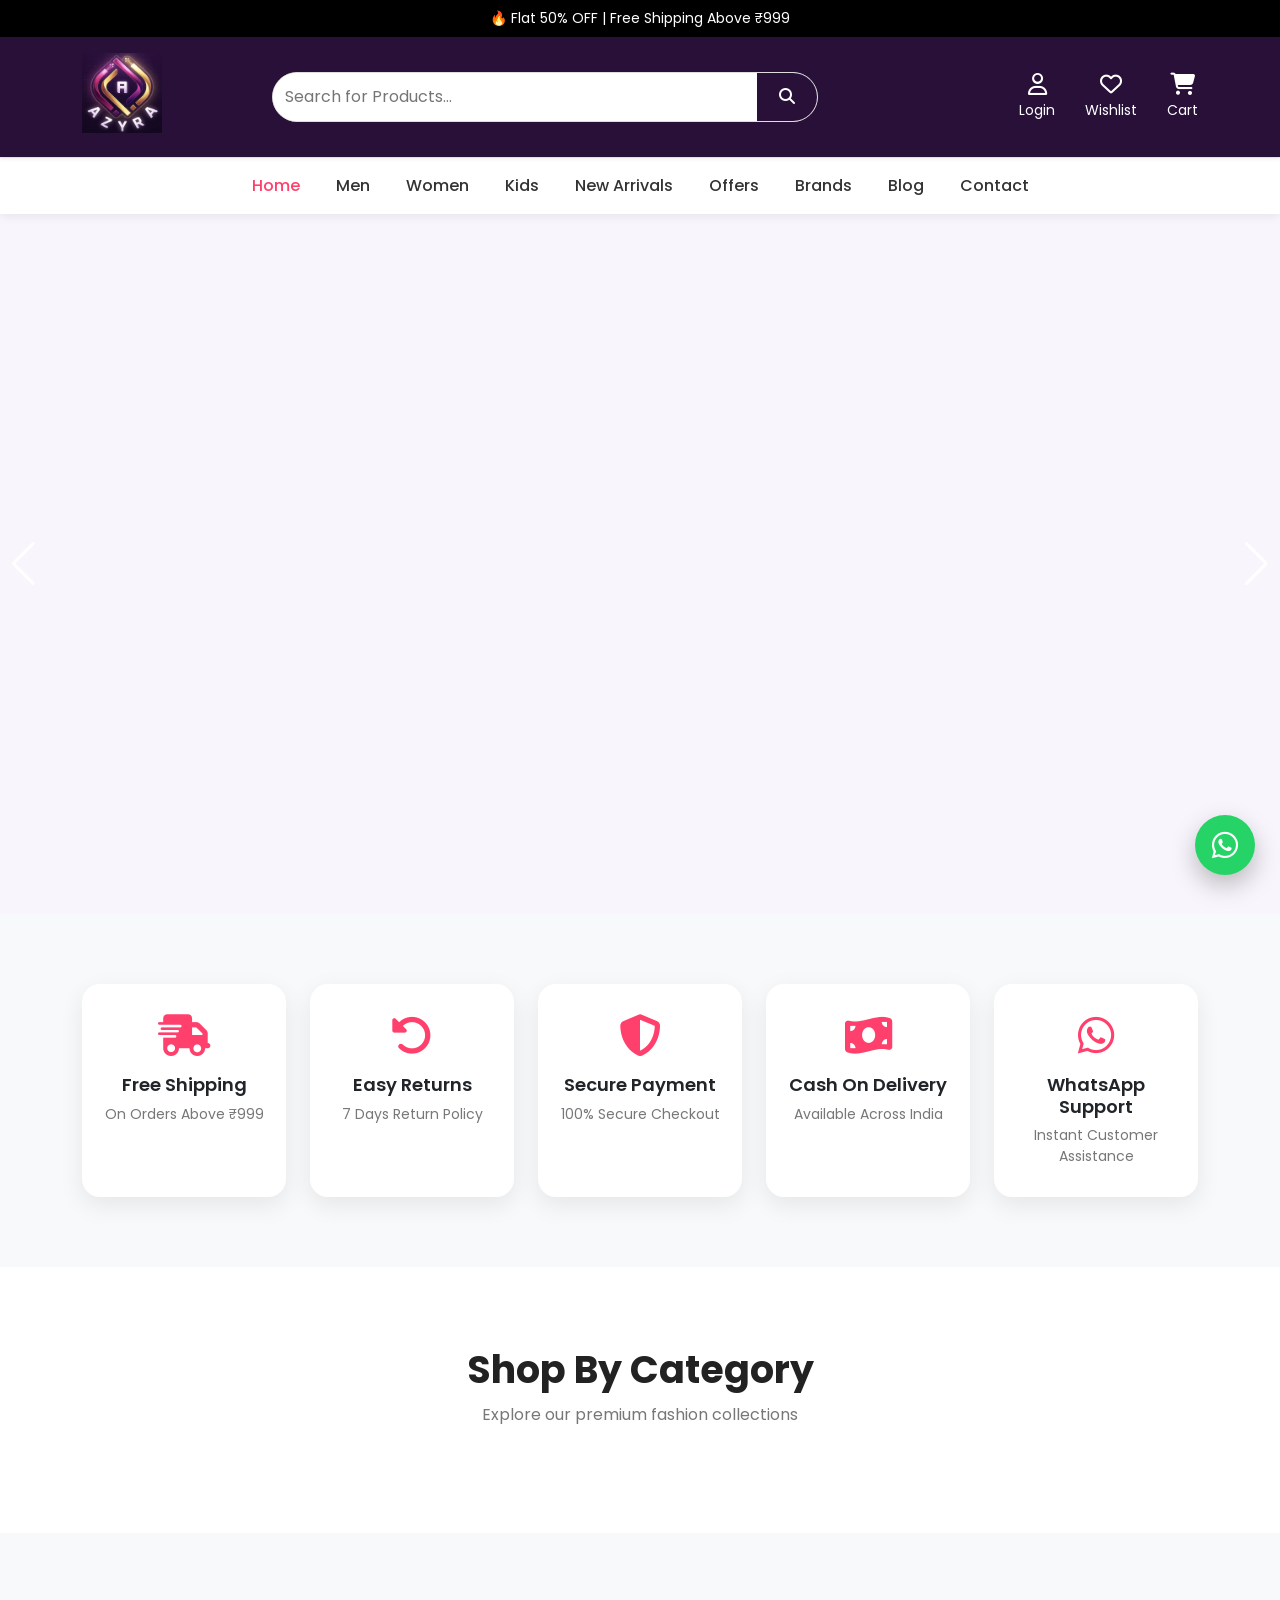
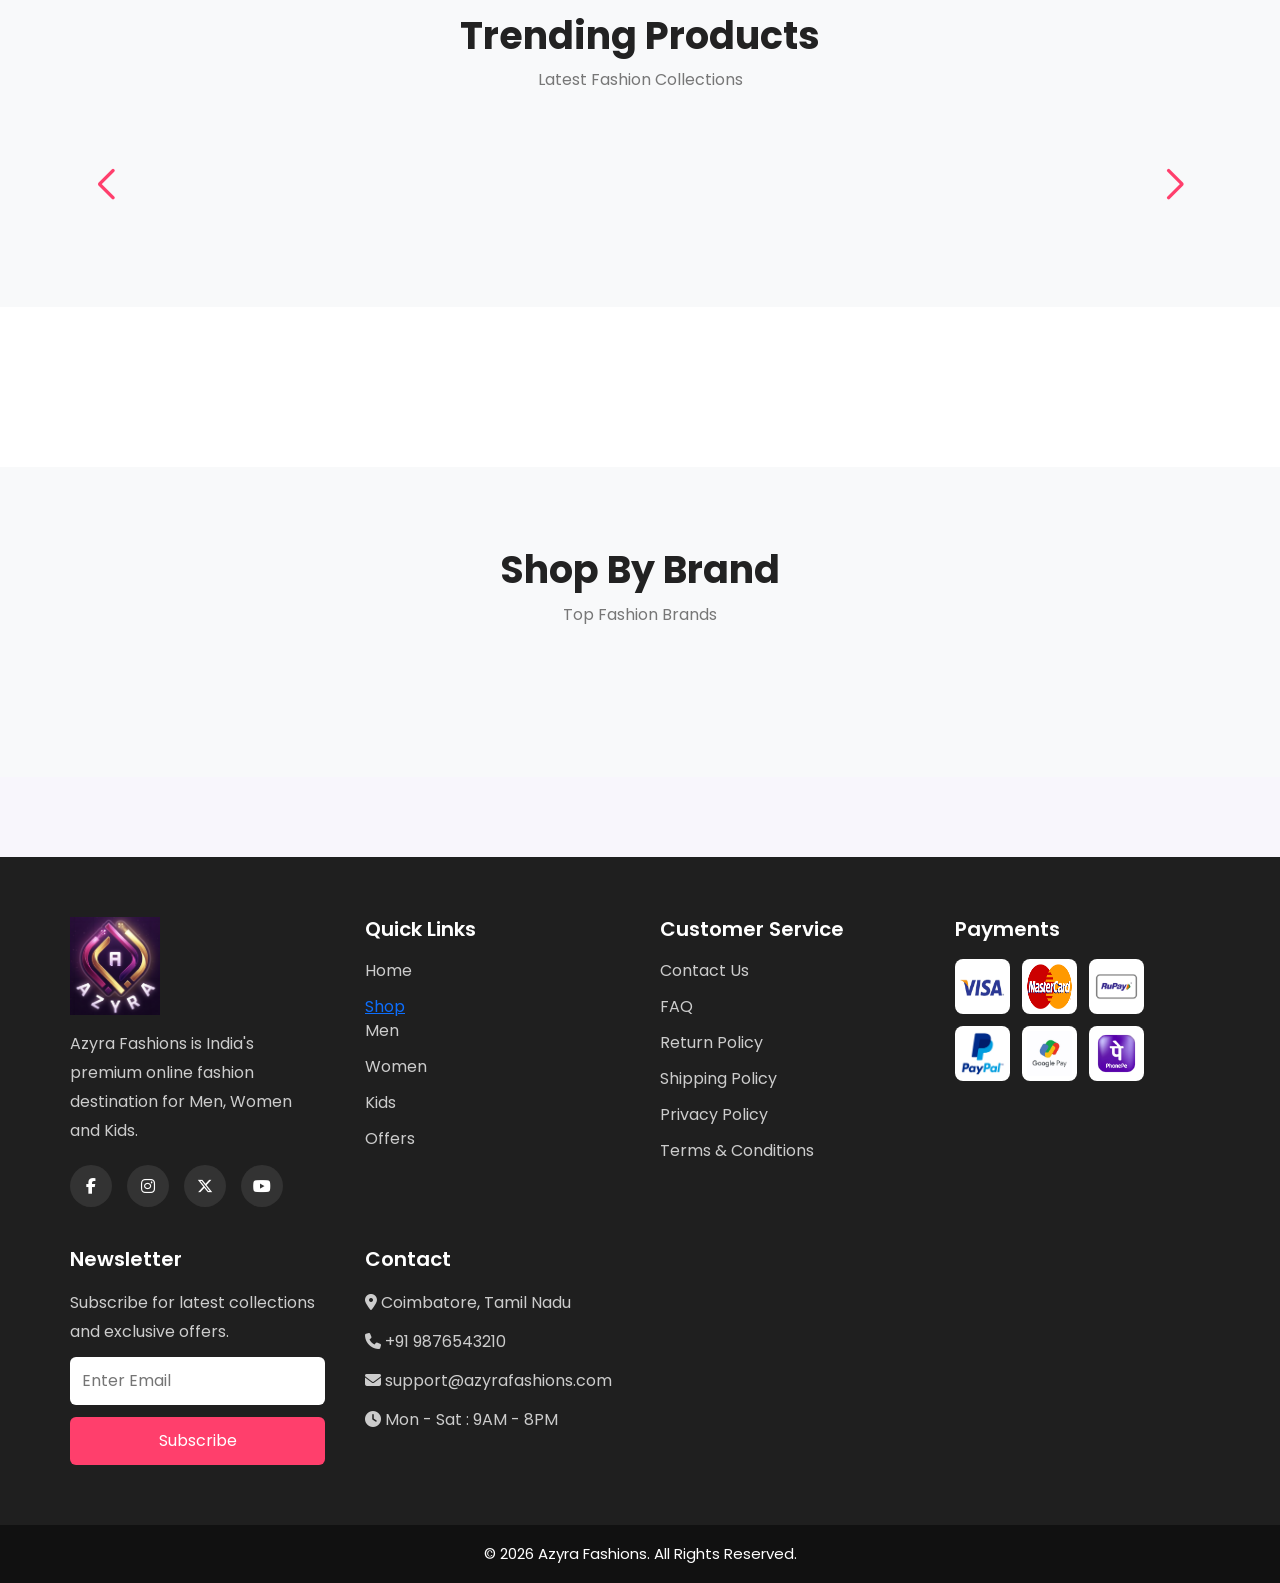
<file: index.html>
<!DOCTYPE html>
<html lang="en">

<head>

    <meta charset="UTF-8">
    <meta name="viewport" content="width=device-width, initial-scale=1">

    <title>Azyra Fashions</title>

    <!-- Bootstrap -->

    <link href="https://cdn.jsdelivr.net/npm/bootstrap@5.3.3/dist/css/bootstrap.min.css" rel="stylesheet">

    <!-- Font Awesome -->

    <link rel="stylesheet" href="https://cdnjs.cloudflare.com/ajax/libs/font-awesome/6.6.0/css/all.min.css">

    <!-- Google Font -->

    <link href="https://fonts.googleapis.com/css2?family=Poppins:wght@300;400;500;600;700&display=swap" rel="stylesheet">

    <link rel="stylesheet" href="css/style.css">


    <link rel="stylesheet" href="css/responsive.css">
    <link rel="stylesheet" href="https://cdn.jsdelivr.net/npm/swiper@11/swiper-bundle.min.css">

    <link rel="stylesheet" href="css/hero.css">
    <link rel="stylesheet" href="css/features.css">
    <link rel="stylesheet" href="css/categories.css">
    <link rel="stylesheet" href="css/products.css">
    <link rel="stylesheet" href="css/festival.css">
    <link rel="stylesheet" href="css/brands.css">
    <link rel="stylesheet" href="css/footer.css">

</head>

<body>
    <div class="sticky-header">
        <!--================OFFER BAR=================-->

        <div class="offer-bar">

            🔥 Flat 50% OFF | Free Shipping Above ₹999

        </div>

        <!--================ HEADER =================-->

        <header class="header shadow-sm">

            <div class="container">

                <div class="row align-items-center py-3">

                    <!-- Logo -->

                    <div class="col-lg-2 col-md-3 col-6">

                        <h2 class="logo">

                            <img src=".//assets/logo/logo.png" alt="logo" style="width: 80px;
    height: 80px;"></h2>
                    </div>

                    <!-- Search -->

                    <div class=" col-lg-6 d-none d-lg-block ">

                        <div class="search-box ">

                            <input type="text " placeholder="Search for Products... ">

                            <button>

<i class="fa fa-search "></i>

</button>

                        </div>

                    </div>

                    <!-- Icons -->

                    <div class="col-lg-4 col-md-9 col-6 ">

                        <div class="header-icons ">

                            <a href="pages/login.html">

                                <i class="fa-regular fa-user "></i>

                                <span>Login</span>

                            </a>

                            <a href="pages/wishlist.html">

                                <i class="fa-regular fa-heart "></i>

                                <span>Wishlist</span>

                            </a>

                            <a href="pages/cart.html">

                                <i class="fa-solid fa-cart-shopping "></i>

                                <span>Cart</span>

                            </a>

                        </div>

                    </div>

                </div>

            </div>

        </header>


        <!--================ NAVBAR =================-->

        <nav class="navbar navbar-expand-lg ">

            <div class="container ">

                <button class="navbar-toggler " data-bs-toggle="collapse " data-bs-target="#menu ">

<i class="fa fa-bars "></i>

</button>

                <div class="collapse navbar-collapse " id="menu ">

                    <ul class="navbar-nav mx-auto ">

                        <li class="nav-item ">

                            <a class="nav-link active " href="index.html">Home</a>

                        </li>

                        <li class="nav-item ">

                            <a class="nav-link" href="pages/category.html?category=men">Men</a>

                        </li>

                        <li class="nav-item ">


                            <a class="nav-link" href="pages/category.html?category=women">Women</a>

                        </li>

                        <li class="nav-item ">

                            <a class="nav-link" href="pages/category.html?category=kids">Kids</a>



                        </li>

                        <li class="nav-item ">

                            <a class="nav-link" href="pages/category.html?filter=new">New Arrivals</a>


                        </li>

                        <li class="nav-item ">

                            <a class="nav-link " href="pages/shop.html?offer=true">Offers</a>

                        </li>

                        <li class="nav-item ">

                            <a class="nav-link " href="#brands-section">Brands</a>

                        </li>

                        <li class="nav-item ">

                            <a class="nav-link " href="# ">Blog</a>

                        </li>

                        <li class="nav-item ">

                            <a class="nav-link " href="pages/contact.html">Contact</a>

                        </li>

                    </ul>


                </div>

            </div>

        </nav>

        <!--================ SEARCH MOBILE =================-->

        <div class="container mt-3 d-lg-none ">

            <div class="search-box ">

                <input type="text " placeholder="Search Products ">

                <button>

<i class="fa fa-search "></i>

</button>

            </div>

        </div>
    </div>
    <section class="hero-section">

        <div class="swiper heroSwiper">

            <div class="swiper-wrapper" id="bannerContainer">

                <!-- Banner loaded from API -->

            </div>

            <div class="swiper-button-next"></div>
            <div class="swiper-button-prev"></div>

            <div class="swiper-pagination"></div>

        </div>

    </section>
    <!--================ FEATURES =================-->

    <section class="features-section">

        <div class="container">

            <div class="row g-4">

                <div class="col-lg col-md-4 col-6">

                    <div class="feature-card">

                        <i class="fa-solid fa-truck-fast"></i>

                        <h5>Free Shipping</h5>

                        <p>On Orders Above ₹999</p>

                    </div>

                </div>

                <div class="col-lg col-md-4 col-6">

                    <div class="feature-card">

                        <i class="fa-solid fa-rotate-left"></i>

                        <h5>Easy Returns</h5>

                        <p>7 Days Return Policy</p>

                    </div>

                </div>

                <div class="col-lg col-md-4 col-6">

                    <div class="feature-card">

                        <i class="fa-solid fa-shield-halved"></i>

                        <h5>Secure Payment</h5>

                        <p>100% Secure Checkout</p>

                    </div>

                </div>

                <div class="col-lg col-md-6 col-6">

                    <div class="feature-card">

                        <i class="fa-solid fa-money-bill-wave"></i>

                        <h5>Cash On Delivery</h5>

                        <p>Available Across India</p>

                    </div>

                </div>

                <div class="col-lg col-md-6 col-12">

                    <div class="feature-card">

                        <i class="fa-brands fa-whatsapp"></i>

                        <h5>WhatsApp Support</h5>

                        <p>Instant Customer Assistance</p>

                    </div>

                </div>

            </div>

        </div>

    </section>

    <!--================ SHOP BY CATEGORY =================-->

    <section class="category-section">

        <div class="container">

            <div class="section-title">

                <h2>Shop By Category</h2>

                <p>Explore our premium fashion collections</p>

            </div>

            <div class="row g-4" id="categoryContainer">

                <!-- Categories will load here dynamically -->

            </div>

        </div>

    </section>
    <!--================ TRENDING PRODUCTS =================-->

    <section class="products-section">

        <div class="container">

            <div class="section-title text-center">

                <h2>Trending Products</h2>

                <p>Latest Fashion Collections</p>

            </div>

            <div class="swiper productSwiper">

                <div class="swiper-wrapper" id="productContainer">

                </div>

                <div class="swiper-button-next product-next"></div>

                <div class="swiper-button-prev product-prev"></div>

            </div>

        </div>

    </section>
    <section class="festival-section">

        <div class="container">

            <div id="festivalBanner">

                <!-- Banner loads here -->

            </div>

        </div>

    </section>
    <section class="brands-section">

        <div class="container">

            <div class="section-title text-center">

                <h2>Shop By Brand</h2>

                <p>Top Fashion Brands</p>

            </div>

            <div class="swiper brandSwiper">

                <div class="swiper-wrapper" id="brandContainer">

                </div>

            </div>

        </div>

    </section>
    <div id="footer"></div>

    <script>
        fetch("./components/footer.html")
            .then(res => res.text())
            .then(data => {

                document.getElementById("footer").innerHTML = data;

                initFooter();

            });
    </script>



    <!--================ WHATSAPP =================-->

    <a href="# " class="whatsapp ">

        <i class="fab fa-whatsapp "></i>

    </a>
    <!-- Bootstrap -->
    <script src="https://cdn.jsdelivr.net/npm/bootstrap@5.3.3/dist/js/bootstrap.bundle.min.js"></script>

    <!-- Swiper JS -->
    <script src="https://cdn.jsdelivr.net/npm/swiper@11/swiper-bundle.min.js"></script>



    <!-- Hero -->

    <script src="js/main.js"></script>
    <script src="js/config.js"></script>
    <script src="js/hero.js"></script>
    <script src="js/categories.js"></script>
    <script src="js/products.js"></script>
    <script src="js/festival.js"></script>
    <script src="js/brands.js"></script>
    <script src="js/footer.js"></script>


</body>

</html>
</file>
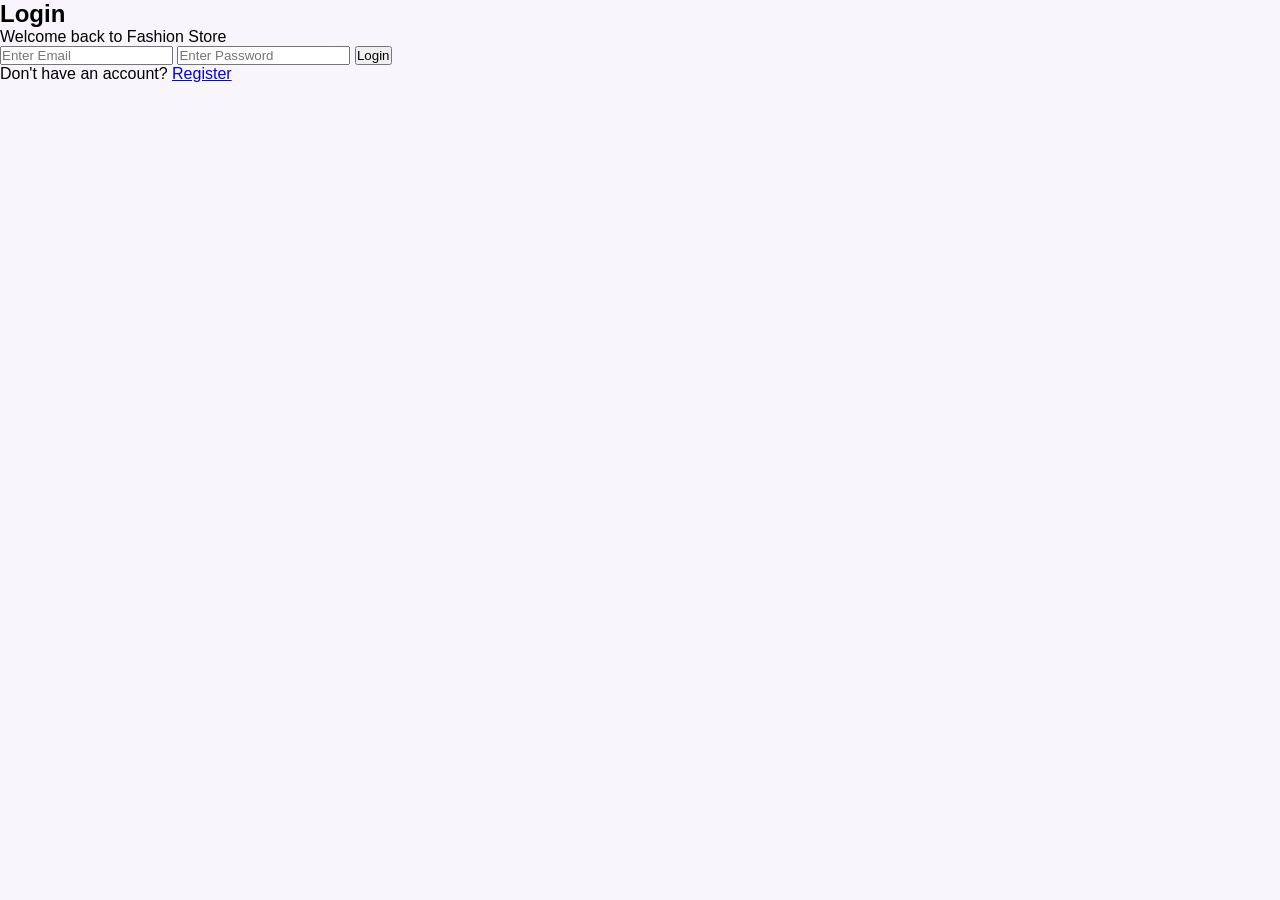
<file: login.html>
<!DOCTYPE html>
<html lang="en">
<head>
  <meta charset="UTF-8" />
  <meta name="viewport" content="width=device-width, initial-scale=1.0" />
  <title>Login | Fashion Store</title>
  <link rel="stylesheet" href="css/style.css" />
</head>
<body>

  <div class="auth-page">
    <div class="auth-box">
      <h2>Login</h2>
      <p>Welcome back to Fashion Store</p>

      <input type="email" id="email" placeholder="Enter Email" />
      <input type="password" id="password" placeholder="Enter Password" />

      <button onclick="loginUser()">Login</button>

      <p id="message" class="message"></p>

      <p class="auth-link">
        Don't have an account?
        <a href="register.html">Register</a>
      </p>
    </div>
  </div>

  <script src="js/config.js"></script>
  <script src="js/api.js"></script>
  <script src="js/login.js"></script>
</body>
</html>
</file>
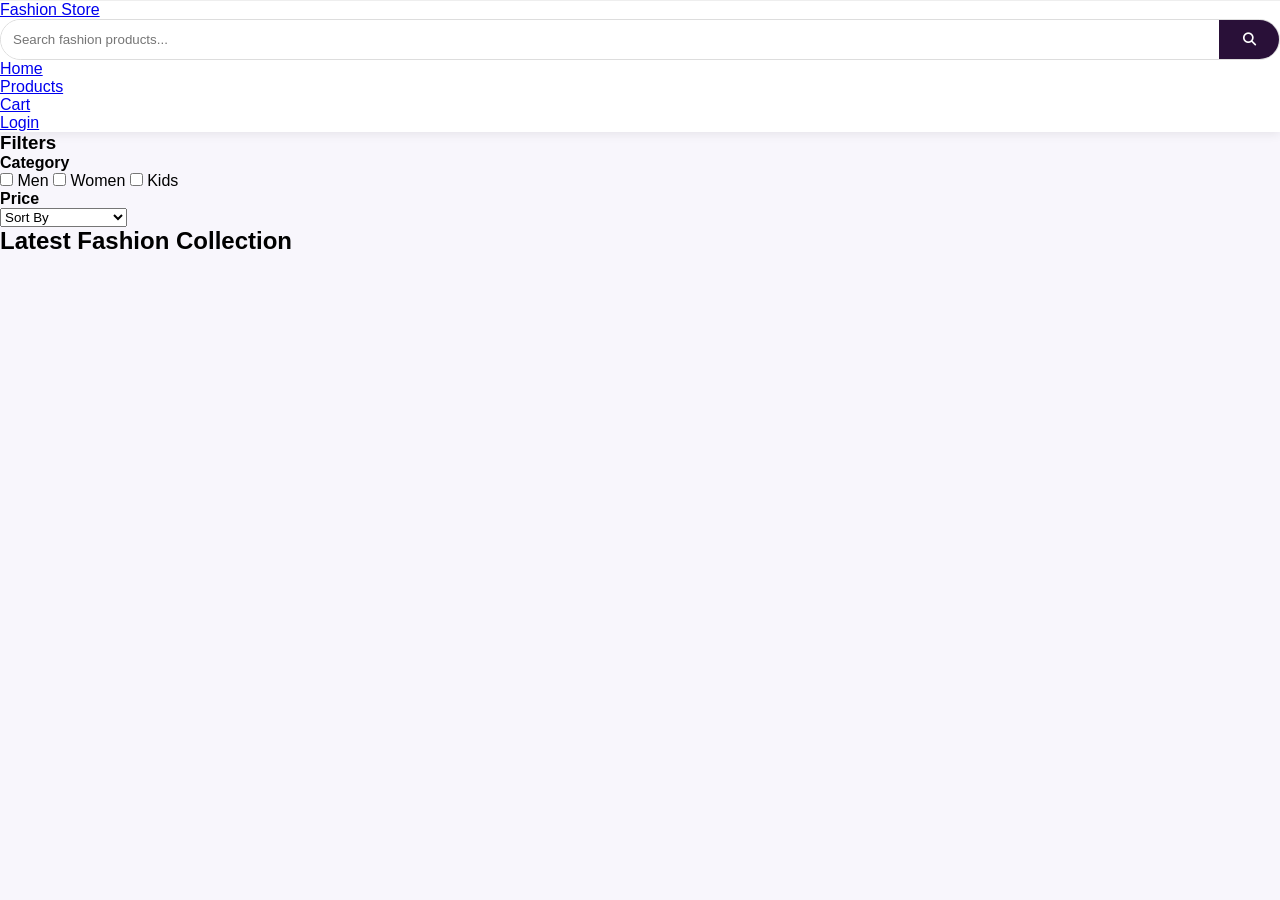
<file: products.html>
<!DOCTYPE html>
<html lang="en">

<head>

<meta charset="UTF-8">

<meta name="viewport" content="width=device-width, initial-scale=1.0">

<title>Fashion Store - Products</title>

<link rel="stylesheet" href="css/style.css">

<link rel="stylesheet" href="css/products.css">

<link rel="stylesheet"
href="https://cdnjs.cloudflare.com/ajax/libs/font-awesome/6.7.2/css/all.min.css">

</head>


<body>


<header>

<nav class="navbar">

<a href="index.html" class="logo">
Fashion Store
</a>


<div class="search-box">

<input 
type="text"
id="searchInput"
placeholder="Search fashion products..."
>


<button>
<i class="fa fa-search"></i>
</button>


</div>


<ul class="nav-links">

<li>
<a href="index.html">
Home
</a>
</li>


<li>
<a href="products.html">
Products
</a>
</li>


<li>
<a href="cart.html">
Cart
</a>
</li>


<li>
<a href="login.html">
Login
</a>
</li>

</ul>


</nav>

</header>




<section class="shop-container">


<aside class="filter-box">


<h3>
Filters
</h3>


<h4>
Category
</h4>


<label>
<input type="checkbox">
Men
</label>


<label>
<input type="checkbox">
Women
</label>


<label>
<input type="checkbox">
Kids
</label>



<h4>
Price
</h4>


<select id="sortSelect">

<option>
Sort By
</option>


<option value="low">
Price Low to High
</option>


<option value="high">
Price High to Low
</option>


</select>


</aside>





<main class="products-area">


<h1>
Latest Fashion Collection
</h1>



<div 
class="product-grid"
id="productContainer"
>

</div>



</main>


</section>





<script src="js/config.js"></script>

<script src="js/api.js"></script>

<script src="js/products.js"></script>


</body>

</html>
</file>
<file: css/style.css>
body {
    overflow-x: hidden;
    /* overflow-y: hidden; */
}

h1,
h2,
h3,
h4,
h5,
h6 {
    font-weight: 600;
}

* {
    margin: 0;
    padding: 0;
    box-sizing: border-box;
    font-family: Poppins, sans-serif;
}

body {
    background: #F8F6FC;
}

.offer-bar {
    background: #000;
    color: #fff;
    padding: 8px;
    text-align: center;
    font-size: 14px;
}

.header {
    background: #291038;
    position: sticky;
    top: 0;
    z-index: 1000;
}

.search-box {
    display: flex;
    border: 1px solid #ddd;
    border-radius: 30px;
    overflow: hidden;
    background: #fff;
}

.search-box input {
    border: none;
    flex: 1;
    padding: 12px;
    outline: none;
}

.search-box button {
    width: 60px;
    border: none;
    background: #291038;
    color: #fff;
}

.header-icons {
    display: flex;
    justify-content: end;
    gap: 30px;
}

.header-icons a {
    text-decoration: none;
    color: white;
    display: flex;
    flex-direction: column;
    align-items: center;
    font-size: 14px;
}

.header-icons i {
    font-size: 22px;
    margin-bottom: 5px;
}

.navbar {
    position: sticky;
    top: 0;
    z-index: 999;
    background: #fff;
    border-top: 1px solid #eee;
    box-shadow: 0 2px 10px rgba(0, 0, 0, 0.08);
}

.nav-link {
    font-weight: 500;
    margin: 0 10px;
    color: #333 !important;
    transition: 0.3s;
}

.nav-link:hover,
.nav-link.active {
    color: #ff3f6c !important;
}

.dummy {
    padding: 100px 0;
}

.sticky-header {
    position: sticky;
    top: 0;
    z-index: 9999;
    background: #fff;
}

.whatsapp {
    position: fixed;
    bottom: 25px;
    right: 25px;
    width: 60px;
    height: 60px;
    background: #25D366;
    border-radius: 50%;
    display: flex;
    align-items: center;
    justify-content: center;
    color: #fff;
    font-size: 30px;
    text-decoration: none;
    box-shadow: 0 10px 25px rgba(0, 0, 0, .25);
    z-index: 9999;
    transition: all .3s ease;
}

.whatsapp:hover {
    transform: scale(1.1);
    color: #fff;
    background: #1ebe5d;
}
</file>
<file: css/responsive.css>
@media(max-width:992px) {}

@media(max-width:768px) {}

@media(max-width:576px) {}

@media(max-width:991px) {
    .header-icons {
        gap: 15px;
    }
    .header-icons span {
        display: none;
    }
    .logo {
        font-size: 28px;
    }
}

@media(max-width:576px) {
    .logo {
        font-size: 24px;
    }
    .offer-bar {
        font-size: 12px;
    }
}
</file>
<file: css/hero.css>
/* .hero-section {
    margin-top: 90px;
} */

.heroSwiper {
    width: 100%;
    height: 700px;
}

.heroSwiper img {
    width: 100%;
    height: 1000px;
    object-fit: cover;
}

.hero-content {
    position: absolute;
    top: 50%;
    left: 8%;
    transform: translateY(-50%);
    color: #fff;
    max-width: 550px;
}

.hero-content h5 {
    color: #FFD700;
    letter-spacing: 2px;
    margin-bottom: 15px;
}

.hero-content h1 {
    font-size: 58px;
    font-weight: bold;
    margin-bottom: 20px;
}

.hero-content p {
    font-size: 18px;
    margin-bottom: 30px;
}

.hero-buttons {
    display: flex;
    gap: 15px;
}

.shop-btn {
    background: #ff3f6c;
    color: white;
    padding: 14px 35px;
    border-radius: 50px;
    text-decoration: none;
    font-weight: bold;
}

.explore-btn {
    border: 2px solid white;
    color: white;
    padding: 14px 35px;
    border-radius: 50px;
    text-decoration: none;
}

.heroSwiper .swiper-button-next,
.heroSwiper .swiper-button-prev {
    color: white;
}

.heroSwiper .swiper-pagination-bullet-active {
    background: #ff3f6c;
}

@media(max-width:768px) {
    .heroSwiper {
        height: 450px;
    }
    .heroSwiper img {
        height: 450px;
    }
    .hero-content {
        left: 25px;
        right: 25px;
    }
    .hero-content h1 {
        font-size: 34px;
    }
    .hero-buttons {
        flex-direction: column;
    }
    .hero-slide::before {
        content: "";
        position: absolute;
        inset: 0;
        background: rgba(0, 0, 0, .35);
    }
    .hero-content {
        position: absolute;
        z-index: 2;
    }
    .shop-btn,
    .explore-btn {
        text-align: center;
    }
}
</file>
<file: css/features.css>
.features-section {
    padding: 70px 0;
    background: #f8f9fa;
}

.feature-card {
    background: #fff;
    border-radius: 18px;
    padding: 30px 20px;
    text-align: center;
    height: 100%;
    transition: .35s;
    box-shadow: 0 8px 25px rgba(0, 0, 0, .08);
}

.feature-card:hover {
    transform: translateY(-8px);
    box-shadow: 0 15px 35px rgba(0, 0, 0, .12);
}

.feature-card i {
    font-size: 42px;
    color: #ff3f6c;
    margin-bottom: 18px;
}

.feature-card h5 {
    font-size: 18px;
    font-weight: 600;
    margin-bottom: 8px;
}

.feature-card p {
    color: #777;
    font-size: 14px;
    margin: 0;
}
</file>
<file: css/categories.css>
/*================ SHOP BY CATEGORY =================*/

.category-section {
    padding: 80px 0;
    /* background: #fff; */
    background-color: #ffffff;
}

.section-title {
    text-align: center;
    margin-bottom: 50px;
}

.section-title h2 {
    font-size: 38px;
    font-weight: 700;
    color: #222;
    margin-bottom: 10px;
}

.section-title p {
    color: #777;
    font-size: 16px;
}


/* Card */

.category-card {
    background: #fff;
    border-radius: 18px;
    overflow: hidden;
    box-shadow: 0 10px 25px rgba(0, 0, 0, 0.08);
    transition: all .35s ease;
    text-align: center;
    height: 100%;
}

.category-card:hover {
    transform: translateY(-10px);
    box-shadow: 0 18px 40px rgba(0, 0, 0, 0.15);
}


/* Image */

.category-card img {
    border-radius: 20px;
    border: solid 5px black;
    width: 190px;
    height: 183px;
    object-fit: cover;
    transition: transform .5s ease;
}

.category-card:hover img {
    transform: scale(1.05);
}


/* Content */

.category-content {
    padding: 25px 20px;
}

.category-content h4 {
    font-size: 22px;
    font-weight: 600;
    color: #222;
    margin-bottom: 18px;
}


/* Button */

.shop-btn {
    display: inline-block;
    padding: 12px 28px;
    background: #ff3f6c;
    color: #fff;
    border-radius: 50px;
    text-decoration: none;
    font-weight: 500;
    transition: .3s;
}

.shop-btn:hover {
    background: #111;
    color: #fff;
}


/* Responsive */

@media (max-width:991px) {
    .category-card img {
        height: 260px;
    }
}

@media (max-width:768px) {
    .category-section {
        padding: 60px 0;
    }
    .section-title h2 {
        font-size: 30px;
    }
    .category-card img {
        height: 220px;
    }
}

@media (max-width:576px) {
    .category-card img {
        height: 200px;
    }
    .category-content h4 {
        font-size: 20px;
    }
    .shop-btn {
        padding: 10px 22px;
        font-size: 14px;
    }
}
</file>
<file: css/products.css>
/*================ PRODUCTS SECTION =================*/

.products-section {
    padding: 80px 0;
    /* background: #f8f9fa; */
    background-color: #f8f9fa;
}


/* Swiper */

.productSwiper {
    padding: 15px 5px 70px;
}

.productSwiper .swiper-slide {
    height: auto;
}


/* Card */

.product-card {
    background: #fff;
    border-radius: 18px;
    overflow: hidden;
    box-shadow: 0 10px 30px rgba(0, 0, 0, .08);
    transition: .35s;
    height: 100%;
}

.product-card:hover {
    transform: translateY(-10px);
    box-shadow: 0 15px 40px rgba(0, 0, 0, .15);
}


/* Image */

.product-image {
    position: relative;
    overflow: hidden;
}

.product-image img {
    width: 100%;
    height: 320px;
    object-fit: cover;
    transition: .4s;
}

.product-card:hover img {
    transform: scale(1.08);
}


/* Offer Badge */

.offer-badge {
    position: absolute;
    top: 15px;
    left: 15px;
    background: #ff3f6c;
    color: #fff;
    padding: 6px 14px;
    border-radius: 30px;
    font-size: 13px;
    font-weight: 600;
}


/* Wishlist & View */

.product-actions {
    position: absolute;
    top: 15px;
    right: 15px;
    display: flex;
    flex-direction: column;
    gap: 10px;
}

.product-actions button {
    width: 42px;
    height: 42px;
    border: none;
    border-radius: 50%;
    background: #fff;
    cursor: pointer;
    transition: .3s;
    box-shadow: 0 5px 15px rgba(0, 0, 0, .15);
}

.product-actions button:hover {
    background: #ff3f6c;
    color: #fff;
}


/* Info */

.product-info {
    padding: 20px;
}

.product-brand {
    color: #999;
    font-size: 14px;
}

.product-name {
    font-size: 20px;
    font-weight: 600;
    margin: 8px 0;
}

.product-category {
    color: #777;
    font-size: 14px;
}

.rating {
    color: #ffc107;
    margin: 12px 0;
}

.price {
    display: flex;
    align-items: center;
    flex-wrap: wrap;
    gap: 10px;
}

.offer-price {
    color: #ff3f6c;
    font-size: 22px;
    font-weight: 700;
}

.original-price {
    text-decoration: line-through;
    color: #999;
}

.discount {
    color: #28a745;
    font-weight: 600;
}


/* Button */

.cart-btn {
    width: 100%;
    margin-top: 18px;
    padding: 12px;
    border: none;
    border-radius: 30px;
    background: #111;
    color: #fff;
    transition: .3s;
}

.cart-btn:hover {
    background: #ff3f6c;
}


/* Swiper Arrows */

.product-next,
.product-prev {
    color: #ff3f6c;
}

.product-next::after,
.product-prev::after {
    font-size: 30px;
    font-weight: bold;
}


/* .section-title {
    margin-bottom: 40px;
} */


/* Responsive */

@media(max-width:768px) {
    .product-image img {
        height: 250px;
    }
}
</file>
<file: css/festival.css>
.festival-section {
    padding: 80px 0;
    background-color: #ffffff;
}

.festival-banner {
    position: relative;
    border-radius: 25px;
    overflow: hidden;
    height: 450px;
    box-shadow: 0 15px 40px rgba(0, 0, 0, .15);
}

.festival-banner img {
    width: 100%;
    height: 100%;
    object-fit: cover;
}

.festival-overlay {
    position: absolute;
    inset: 0;
    background: linear-gradient( 90deg, rgba(0, 0, 0, .65), rgba(0, 0, 0, .2));
    display: flex;
    align-items: center;
}

.festival-content {
    padding-left: 70px;
    max-width: 550px;
    color: #fff;
}

.festival-content h5 {
    font-size: 20px;
    letter-spacing: 3px;
    text-transform: uppercase;
}

.festival-content h1 {
    font-size: 55px;
    font-weight: 700;
    margin: 20px 0;
}

.festival-content p {
    font-size: 18px;
    margin-bottom: 30px;
}

.festival-btn {
    display: inline-block;
    background: #ff3f6c;
    color: #fff;
    padding: 15px 40px;
    border-radius: 40px;
    text-decoration: none;
    transition: .3s;
}

.festival-btn:hover {
    background: #111;
    color: #fff;
}

@media(max-width:768px) {
    .festival-banner {
        height: 320px;
    }
    .festival-content {
        padding: 30px;
    }
    .festival-content h1 {
        font-size: 34px;
    }
}
</file>
<file: css/brands.css>
.brands-section {
    padding: 80px 0;
    background: #f8f9fa;
}

.brand-card {
    background: #fff;
    border-radius: 18px;
    overflow: hidden;
    text-align: center;
    box-shadow: 0 10px 25px rgba(0, 0, 0, .08);
    transition: .35s;
    cursor: pointer;
}

.brand-card:hover {
    transform: translateY(-8px);
}

.brand-card img {
    width: 100%;
    height: 220px;
    object-fit: cover;
}

.brand-content {
    padding: 20px;
}

.brand-content h4 {
    font-size: 22px;
    font-weight: 600;
    margin-bottom: 10px;
}

.brand-content p {
    color: #777;
    font-size: 14px;
    margin-bottom: 20px;
}

.brand-btn {
    display: inline-block;
    padding: 10px 28px;
    background: #111;
    color: #fff;
    border-radius: 30px;
    text-decoration: none;
    transition: .3s;
}

.brand-btn:hover {
    background: #ff3f6c;
    color: #fff;
}

.brandSwiper {
    padding-bottom: 20px;
}

@media(max-width:768px) {
    .brand-card img {
        height: 180px;
    }
}
</file>
<file: css/footer.css>
.footer {
    background: #1f1f1f;
    color: #fff;
    margin-top: 80px;
}

.footer .container {
    padding: 60px 0;
}

.footer-grid {
    display: grid;
    grid-template-columns: repeat(auto-fit, minmax(220px, 1fr));
    gap: 40px;
}

.footer-logo {
    width: 90px;
    margin-bottom: 15px;
}

.footer-column h4 {
    margin-bottom: 18px;
    font-size: 20px;
}

.footer-column p {
    color: #ccc;
    line-height: 1.8;
    margin-bottom: 10px;
}

.footer-column ul {
    list-style: none;
    padding: 0;
}

.footer-column ul li {
    margin-bottom: 12px;
}

.footer-column ul li a {
    color: #ccc;
    text-decoration: none;
    transition: .3s;
}

.footer-column ul li a:hover {
    color: #ff3f6c;
}

.social-icons {
    display: flex;
    gap: 15px;
    margin-top: 20px;
}

.social-icons a {
    width: 42px;
    height: 42px;
    border-radius: 50%;
    background: #333;
    display: flex;
    justify-content: center;
    align-items: center;
    color: #fff;
    text-decoration: none;
    transition: .3s;
}

.social-icons a:hover {
    background: #ff3f6c;
}

.payment-icons {
    display: flex;
    flex-wrap: wrap;
    gap: 12px;
}

.payment-icons img {
    width: 55px;
    background: #fff;
    border-radius: 8px;
    padding: 5px;
}

#newsletterForm {
    display: flex;
    flex-direction: column;
    gap: 12px;
}

#newsletterForm input {
    padding: 12px;
    border: none;
    border-radius: 6px;
}

#newsletterForm button {
    padding: 12px;
    border: none;
    background: #ff3f6c;
    color: #fff;
    border-radius: 6px;
    transition: .3s;
}

#newsletterForm button:hover {
    background: #e52e5a;
}

.footer-map iframe {
    width: 100%;
    height: 350px;
    border: none;
}

.footer-bottom {
    background: #111;
    text-align: center;
    padding: 18px;
    font-size: 15px;
}
</file>
